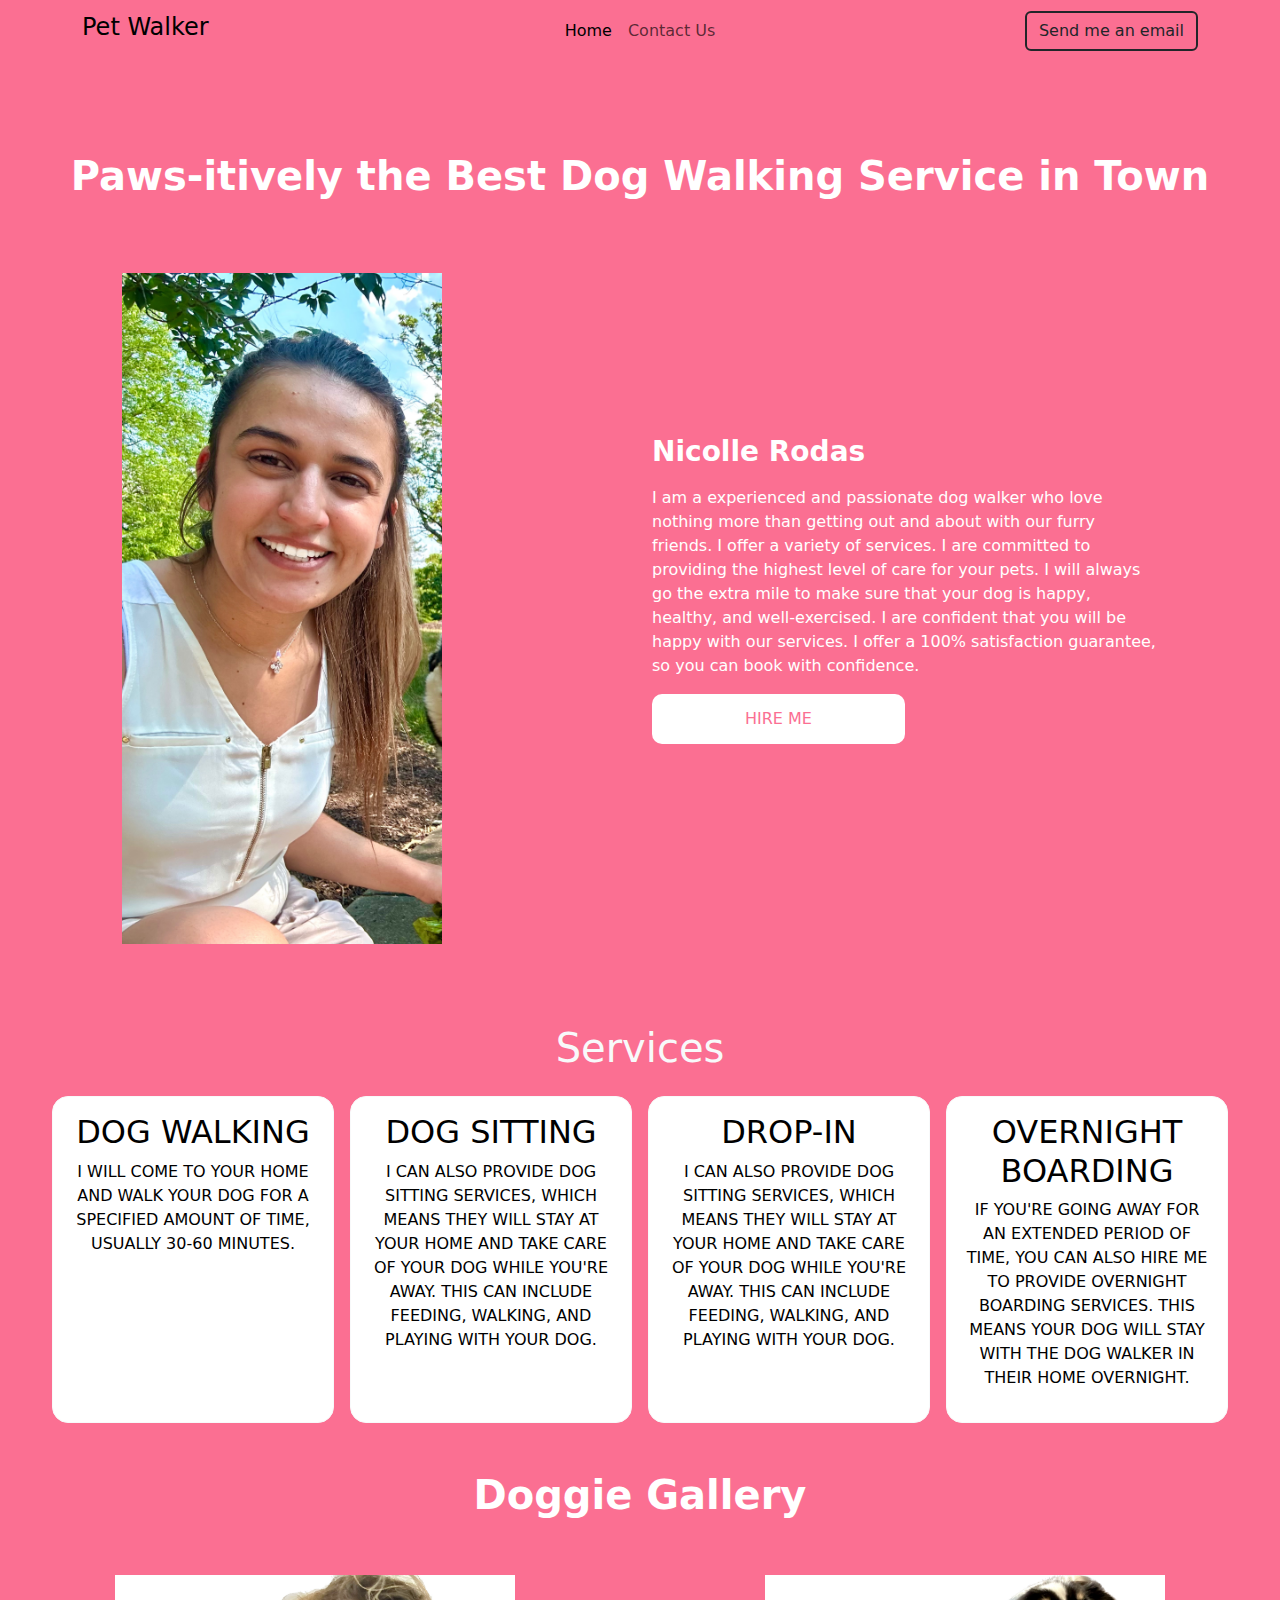
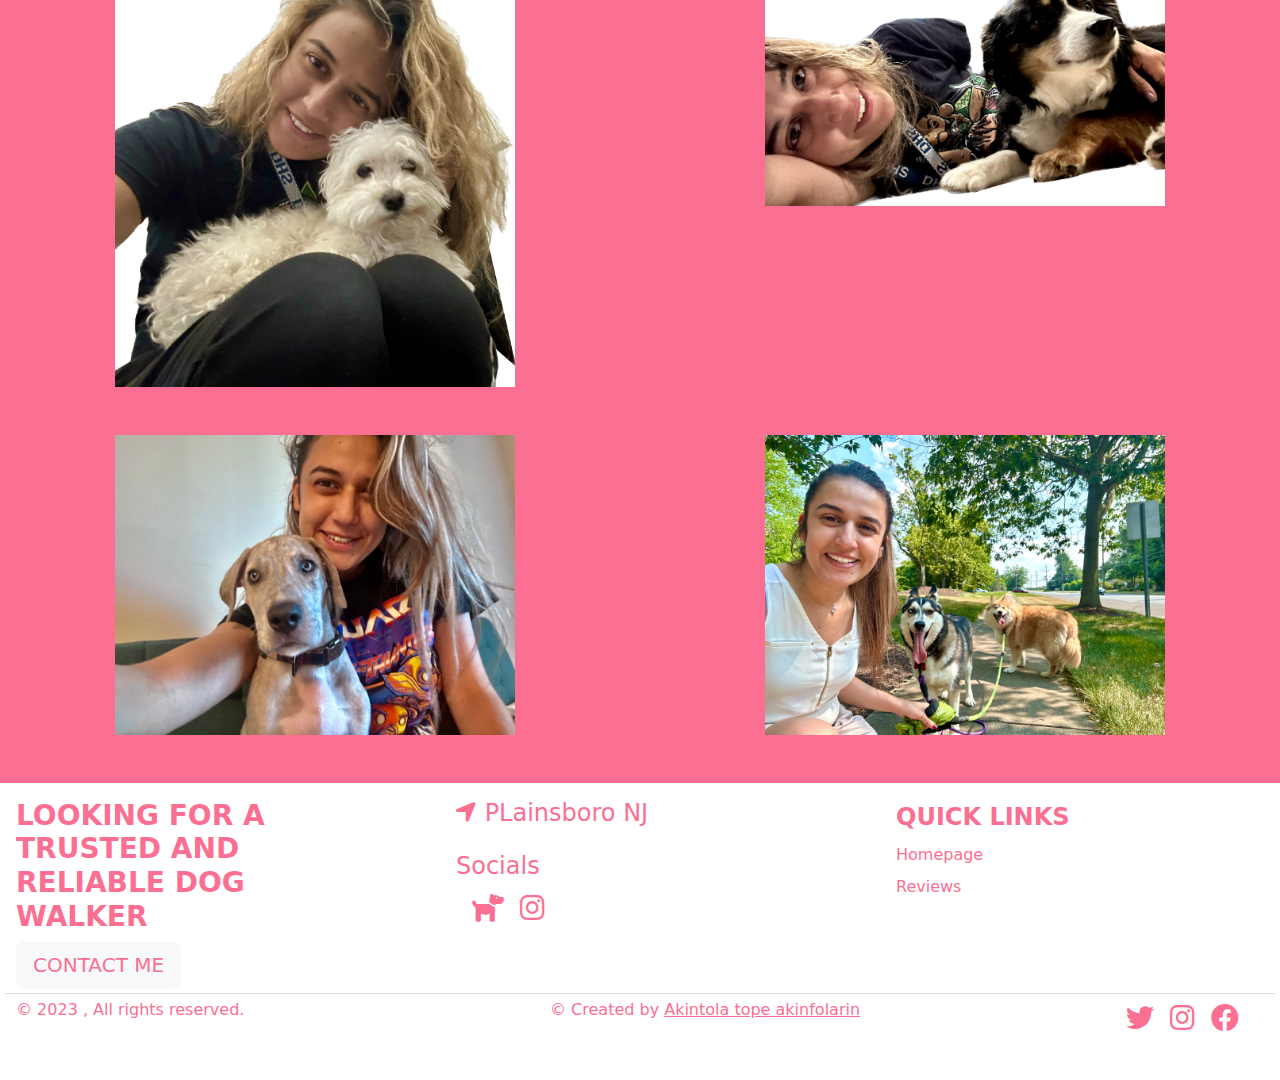
<file: index.html>
<html lang="en">

<head>
    <meta charset="UTF-8">
    <meta name="viewport" content="width=device-width, initial-scale=1.0">
    <title>Document</title>
    <link rel="stylesheet" href="styles.css">
    <link rel="shortcut icon" href="/src/logo.png" type="image/x-icon">
    <meta name="viewport" content="width=device-width, initial-scale=1">
    <meta name="viewport" content="width=device-width, initial-scale=1, shrink-to-fit=no">
    <link href="./fontawesome-free-6.3.0-web/css/fontawesome.css" rel="stylesheet">
    <link href="./fontawesome-free-6.3.0-web/css/brands.css" rel="stylesheet">
    <link href="./fontawesome-free-6.3.0-web/css/solid.css" rel="stylesheet">
    <link rel="stylesheet" href="./bootstrap/css/bootstrap.css">
</head>

<body>
    <nav class="navbar  navbar-expand-lg text-dark link-dark" >
        <div class="container">
          <a class="navbar-brand col-lg-3 me-0" href="#"><h4 style="font-weight: 200;">Pet Walker</h4></a>
          <button class="navbar-toggler collapsed" type="button" data-bs-toggle="collapse" data-bs-target="#navbarSupportedContent" aria-controls="navbarSupportedContent" aria-expanded="false" aria-label="Toggle navigation">
            <span class="navbar-toggler-icon"></span>
          </button>
          <div class="navbar-collapse justify-content-end collapse" id="navbarSupportedContent" style="">
            <ul class="navbar-nav col-lg-10 justify-content-lg-center">
              <li class="nav-item">
                <a class="nav-link active" aria-current="page" href="#">Home</a>
              </li>
              <li class="nav-item">
                <a class="nav-link" href="#footer">Contact Us</a>
              </li>
            </ul>
            <div class="d-lg-flex col-lg-3 justify-content-lg-end">
                <a class="btn nav-login" href="mailto:nc.sandoval@hotmail.com">Send me an email</a>
           
             </div>
           <!-- <a class="btn btn-rounded login btn-md " href="#" role="button"> Login</a> -->
          </div>
        </div>
      </nav>
    <main class=" ">
        <div class="mt-5 hero-back   p-3">
            <div class="col  ">
                <h3 class="title_h3 m-0 text-align-center fs-1" style="text-align: center;
                font-weight: 600;
                ">Paws-itively the Best Dog Walking Service in Town</h3>
              
            </div>
                 
            <section class="section-1  row align-items-center justify-content-center introduction">
                <div class="col-md-4 mt-5 align-item-center">
    
                    <img src="./images/avatar.jpeg" class=""  width="80%" alt="">
    
                </div>
                <div class="col-lg-1"></div>
                <div class="col-lg-5">
                    <h3 class="title_h3" style="font-weight: 700;">Nicolle Rodas</h3>
                    <P class="hero_text3">I am a experienced and passionate dog walker who love nothing more than
                        getting out and about with our furry friends. I offer a variety of services.
                        I are committed to providing the highest level of care for your pets. I will always go the extra
                        mile to make sure that your dog is happy, healthy, and well-exercised.
                        I are confident that you will be happy with our services. I offer a 100% satisfaction guarantee,
                        so you can book with confidence.
                    </P>
                        <a class="hero_btn col" style="width: 50% !important;
                        display: block;
                        text-align: center;" href="https://wag.me/p/NICOLLE62259">HIRE ME </a>
    
                </div>
               
               
            </section>
        </div>
        <section class="pt-5" id="services">
            <h3 class="align-items-center text-center text-light p-3 fs-1">Services</h3>
            <div class="row gap-3">
                <div style="text-transform: uppercase; " class="card col-lg p-3 dog-hover border-light rounded-4">
                    <h2 class="card-title">Dog walking</h2>
                    <p class="card-details">
                       I will come to your home and walk your dog for a specified amount of time, usually 30-60 minutes.
                    </p>
                </div>

                <div style="text-transform: uppercase; " class="card col-lg p-3 dog-hover border-light rounded-4">
                    <h2 class="card-title">Dog sitting</h2>
                    <p class="card-details ">I can also provide dog sitting services, which means they will stay at your home and take care of your dog while you're away. This can include feeding, walking, and playing with your dog.</p>
                </div>
                <div style="text-transform: uppercase; " class="card col-lg p-3 dog-hover border-light rounded-4">
                    <h2 class="card-title">Drop-in</h2>
                    <p class="card-details">I can also provide dog sitting services, which means they will stay at your home and take care of your dog while you're away. This can include feeding, walking, and playing with your dog.</p>
                </div>
                <div style="text-transform: uppercase; " class="card col-lg p-3 dog-hover border-light rounded-4">
                    <h2 class="card-title">Overnight boarding</h2>
                    <p class="card-details">If you're going away for an extended period of time, you can also hire me to provide overnight boarding services. This means your dog will stay with the dog walker in their home overnight.
                    </p>
                </div>
            </div>
        </section>
        <section id="dog_reviews" class=" dog_reviews">
            <h4 class="align-items-center text-center p-5 fs-1" style="font-weight: 700;">Doggie Gallery</h4>
            <section class="row gap-3 align-items-center justify-content-evenly ">
                <!-- <div class="card p-2 border-light rounded-4 dog-hover" style="width:30rem; ">
                    <img src="./images/dog1.jpg" alt="">
                </div>
                <div class="card p-2  border-light rounded-4 dog-hover" style="width:30rem; ">
                    <img src="./images/dog2.jpg" alt="">
                </div>
                 -->
                 <div class="container text-center">
                    <div class="row gap-5 justify-content-between">
                      <div class="col"><img src="./images/dog1.jpg" style="width:25rem; " alt=""></div>
                      <div class="col"><img src="./images/dog2.jpg" style="width:25rem; " alt=""></div>
                      <div class="col"><img src="./images/dog3.jpeg" style="width:25rem; " alt=""></div>
                      <div class="col"><img src="./images/dog-main.jpeg" style="width:25rem; " alt=""></div>
                    </div>
                  </div>
            </section>
        </section>
        <section class="reviews">
            
        </section>
    </main>
    <footer id="footer" class="mt-5 p-3">
        <div class="row justify-content-center gap-5">
            <div class="col-lg gap-5">
                <h3 style="text-transform: uppercase; font-weight:600;">
                    Looking for a trusted and reliable dog walker
                </h3>
                <a class="btn btn-light btn-lg fw-4" style="color: #FB6F92;" href="mailto:nc.sandoval@hotmail.com">CONTACT ME</a>

                
            </div>
            
            <div class="col">
                <div>
                    <h4><i class="fa fa-location-arrow" aria-hidden="true"></i> PLainsboro NJ</h4>
                </div>
                <div class="col-lg pt-3">
                    <h4 class="">Socials</h4>
                    <ul class="list-unstyled align-items-center d-flex">
                       
                        <li class="fs-3 ms-3"><a class=" " style="color: #FB6F92;" href="https://wag.me/p/NICOLLE62259"><i class="fa-solid fa-dog"></i></a>
                        </li>
                        <li class="fs-3 ms-3"><a class="" style="color: #FB6F92;" href="#"><i class="fab fa-instagram"></i></a></li>
                    </ul>
                </div>
              
            </div>
            <div class="col align-items-center">
                <ul class="nav  row">

                    <li class="nav-item  mb-2"><a href="#" class="nav-link p-0 fs-4 fw-bold" style="color: #FB6F92;">QUICK LINKS</a>
                    </li>
                    <li class="nav-item mb-2"><a href="#" class="nav-link p-0" style="color: #FB6F92;">Homepage</a></li>

                    <li class="nav-item mb-2"><a  href="https://wag.me/p/NICOLLE62259"class="nav-link p-0 "style="color: #FB6F92;">Reviews</a></li>
                </ul>
            </div>
        </div>
        <div class="d-flex justify-content-between row gap-1  py-1 my-1 border-top">
            <div class="col-lg-5 justify-content-center">
                <p>© 2023 , All rights reserved.</p>
            </div>
            <div class="col-lg-5 justify-content-center">
                <p>© Created by <a style="color: #FB6F92;" href="https://twitter.com/photofola">Akintola tope
                        akinfolarin</a></p>
            </div>
            <div class="col-lg">
                <ul class="list-unstyled justify-content-center d-flex">
                    <li class="fs-3 ms-3"><a class=" " style="color: #FB6F92;" href="#"><i class="fab fa-twitter"></i></a></li>
                    <li class="fs-3 ms-3"><a class="" style="color: #FB6F92;" href="#"><i class="fab fa-instagram"></i></a></li>
                    <li class="fs-3 ms-3"><a class="" style="color: #FB6F92;" href="#"><i class="fab fa-facebook"></i></a></li>
                </ul>
            </div>

        </div>

    </footer>
    <script src="./bootstrap/js/bootstrap.bundle.js"></script>

<script>
    const toastTrigger = document.getElementById('liveToastBtn')
    const toastLiveExample = document.getElementById('liveToast')

    if (toastTrigger) {
        const toastBootstrap = bootstrap.Toast.getOrCreateInstance(toastLiveExample)
        toastTrigger.addEventListener('click', () => {
            toastBootstrap.show()
        })
    }
</script>
</body>

</html>
</file>
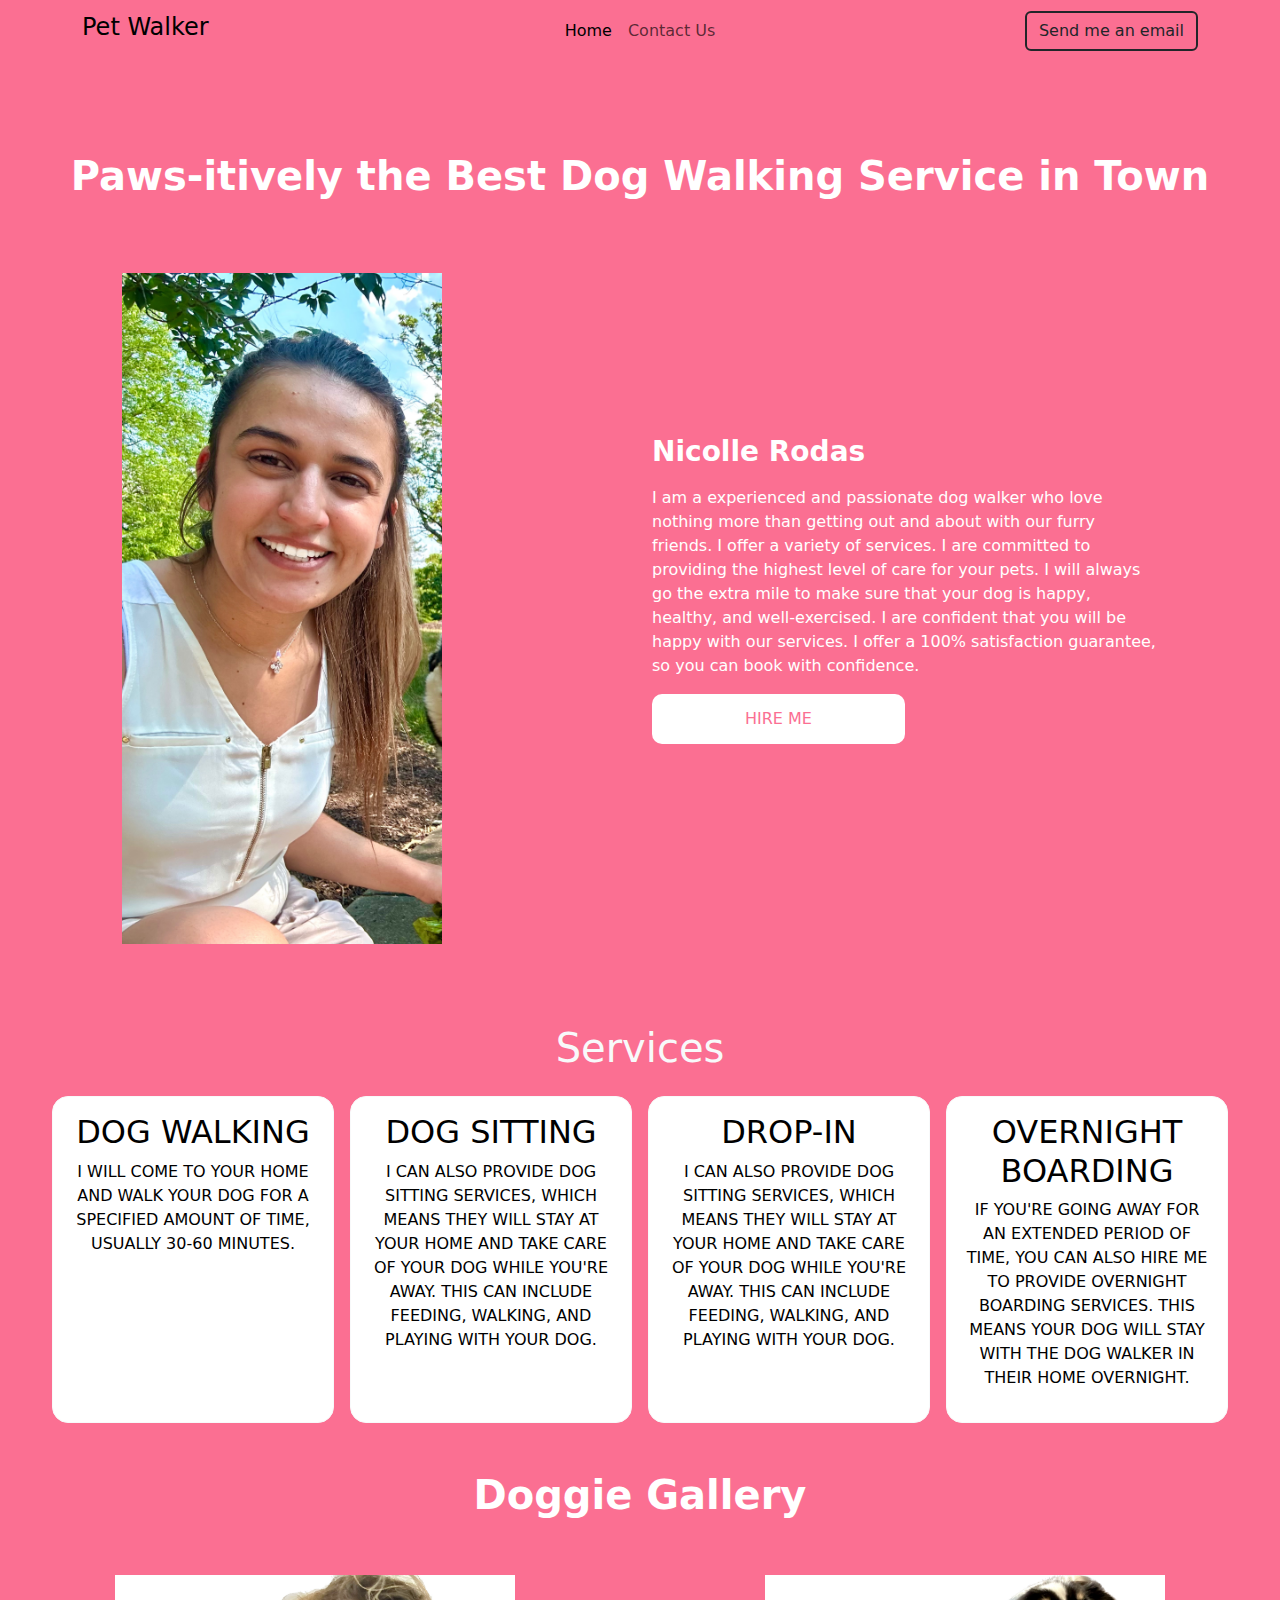
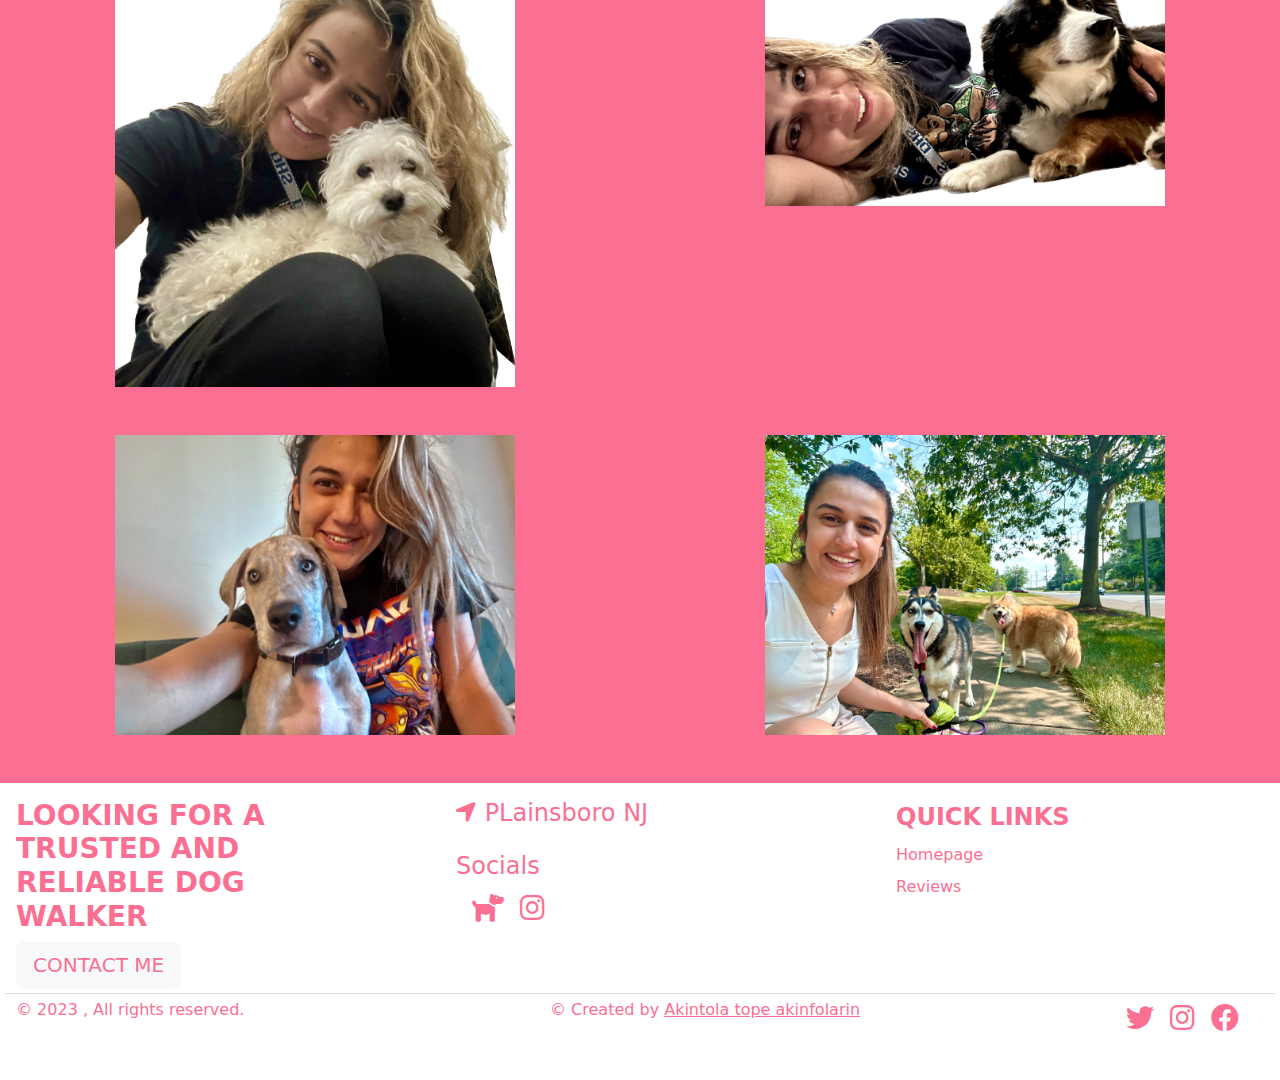
<file: landing_page/index.html>
<html lang="en">

<head>
    <meta charset="UTF-8">
    <meta name="viewport" content="width=device-width, initial-scale=1.0">
    <title>Document</title>
    <link rel="stylesheet" href="styles.css">
    <link rel="shortcut icon" href="../src/logo.png" type="image/x-icon">
    <meta name="viewport" content="width=device-width, initial-scale=1">
    <meta name="viewport" content="width=device-width, initial-scale=1, shrink-to-fit=no">
    <link href="../fontawesome-free-6.3.0-web/css/fontawesome.css" rel="stylesheet">
    <link href="../fontawesome-free-6.3.0-web/css/brands.css" rel="stylesheet">
    <link href="../fontawesome-free-6.3.0-web/css/solid.css" rel="stylesheet">
    <link rel="stylesheet" href="../bootstrap/css/bootstrap.css">
</head>

<body>
    <nav class="navbar  navbar-expand-lg text-dark link-dark" >
        <div class="container">
          <a class="navbar-brand col-lg-3 me-0" href="#"><h4 style="font-weight: 200;">Pet Walker</h4></a>
          <button class="navbar-toggler collapsed" type="button" data-bs-toggle="collapse" data-bs-target="#navbarSupportedContent" aria-controls="navbarSupportedContent" aria-expanded="false" aria-label="Toggle navigation">
            <span class="navbar-toggler-icon"></span>
          </button>
          <div class="navbar-collapse justify-content-end collapse" id="navbarSupportedContent" style="">
            <ul class="navbar-nav col-lg-10 justify-content-lg-center">
              <li class="nav-item">
                <a class="nav-link active" aria-current="page" href="#">Home</a>
              </li>
              <li class="nav-item">
                <a class="nav-link" href="#footer">Contact Us</a>
              </li>
            </ul>
            <div class="d-lg-flex col-lg-3 justify-content-lg-end">
                <a class="btn nav-login" href="mailto:nc.sandoval@hotmail.com">Send me an email</a>
           
             </div>
           <!-- <a class="btn btn-rounded login btn-md " href="#" role="button"> Login</a> -->
          </div>
        </div>
      </nav>
    <main class=" ">
        <div class="mt-5 hero-back   p-3">
            <div class="col  ">
                <h3 class="title_h3 m-0 text-align-center fs-1" style="text-align: center;
                font-weight: 600;
                ">Paws-itively the Best Dog Walking Service in Town</h3>
              
            </div>
                 
            <section class="section-1  row align-items-center justify-content-center introduction">
                <div class="col-md-4 mt-5 align-item-center">
    
                    <img src="./images/avatar.jpeg" class=""  width="80%" alt="">
    
                </div>
                <div class="col-lg-1"></div>
                <div class="col-lg-5">
                    <h3 class="title_h3" style="font-weight: 700;">Nicolle Rodas</h3>
                    <P class="hero_text3">I am a experienced and passionate dog walker who love nothing more than
                        getting out and about with our furry friends. I offer a variety of services.
                        I are committed to providing the highest level of care for your pets. I will always go the extra
                        mile to make sure that your dog is happy, healthy, and well-exercised.
                        I are confident that you will be happy with our services. I offer a 100% satisfaction guarantee,
                        so you can book with confidence.
                    </P>
                        <a class="hero_btn col" style="width: 50% !important;
                        display: block;
                        text-align: center;" href="https://wag.me/p/NICOLLE62259">HIRE ME </a>
    
                </div>
               
               
            </section>
        </div>
        <section class="pt-5" id="services">
            <h3 class="align-items-center text-center text-light p-3 fs-1">Services</h3>
            <div class="row gap-3">
                <div style="text-transform: uppercase; " class="card col-lg p-3 dog-hover border-light rounded-4">
                    <h2 class="card-title">Dog walking</h2>
                    <p class="card-details">
                       I will come to your home and walk your dog for a specified amount of time, usually 30-60 minutes.
                    </p>
                </div>

                <div style="text-transform: uppercase; " class="card col-lg p-3 dog-hover border-light rounded-4">
                    <h2 class="card-title">Dog sitting</h2>
                    <p class="card-details ">I can also provide dog sitting services, which means they will stay at your home and take care of your dog while you're away. This can include feeding, walking, and playing with your dog.</p>
                </div>
                <div style="text-transform: uppercase; " class="card col-lg p-3 dog-hover border-light rounded-4">
                    <h2 class="card-title">Drop-in</h2>
                    <p class="card-details">I can also provide dog sitting services, which means they will stay at your home and take care of your dog while you're away. This can include feeding, walking, and playing with your dog.</p>
                </div>
                <div style="text-transform: uppercase; " class="card col-lg p-3 dog-hover border-light rounded-4">
                    <h2 class="card-title">Overnight boarding</h2>
                    <p class="card-details">If you're going away for an extended period of time, you can also hire me to provide overnight boarding services. This means your dog will stay with the dog walker in their home overnight.
                    </p>
                </div>
            </div>
        </section>
        <section id="dog_reviews" class=" dog_reviews">
            <h4 class="align-items-center text-center p-5 fs-1" style="font-weight: 700;">Doggie Gallery</h4>
            <section class="row gap-3 align-items-center justify-content-evenly ">
                <!-- <div class="card p-2 border-light rounded-4 dog-hover" style="width:30rem; ">
                    <img src="./images/dog1.jpg" alt="">
                </div>
                <div class="card p-2  border-light rounded-4 dog-hover" style="width:30rem; ">
                    <img src="./images/dog2.jpg" alt="">
                </div>
                 -->
                 <div class="container text-center">
                    <div class="row gap-5 justify-content-between">
                      <div class="col"><img src="./images/dog1.jpg" style="width:25rem; " alt=""></div>
                      <div class="col"><img src="./images/dog2.jpg" style="width:25rem; " alt=""></div>
                      <div class="col"><img src="./images/dog3.jpeg" style="width:25rem; " alt=""></div>
                      <div class="col"><img src="./images/dog-main.jpeg" style="width:25rem; " alt=""></div>
                    </div>
                  </div>
            </section>
        </section>
        <section class="reviews">
            
        </section>
    </main>
    <footer id="footer" class="mt-5 p-3">
        <div class="row justify-content-center gap-5">
            <div class="col-lg gap-5">
                <h3 style="text-transform: uppercase; font-weight:600;">
                    Looking for a trusted and reliable dog walker
                </h3>
                <a class="btn btn-light btn-lg fw-4" style="color: #FB6F92;" href="mailto:nc.sandoval@hotmail.com">CONTACT ME</a>

                
            </div>
            
            <div class="col">
                <div>
                    <h4><i class="fa fa-location-arrow" aria-hidden="true"></i> PLainsboro NJ</h4>
                </div>
                <div class="col-lg pt-3">
                    <h4 class="">Socials</h4>
                    <ul class="list-unstyled align-items-center d-flex">
                       
                        <li class="fs-3 ms-3"><a class=" " style="color: #FB6F92;" href="https://wag.me/p/NICOLLE62259"><i class="fa-solid fa-dog"></i></a>
                        </li>
                        <li class="fs-3 ms-3"><a class="" style="color: #FB6F92;" href="#"><i class="fab fa-instagram"></i></a></li>
                    </ul>
                </div>
              
            </div>
            <div class="col align-items-center">
                <ul class="nav  row">

                    <li class="nav-item  mb-2"><a href="#" class="nav-link p-0 fs-4 fw-bold" style="color: #FB6F92;">QUICK LINKS</a>
                    </li>
                    <li class="nav-item mb-2"><a href="#" class="nav-link p-0" style="color: #FB6F92;">Homepage</a></li>

                    <li class="nav-item mb-2"><a  href="https://wag.me/p/NICOLLE62259"class="nav-link p-0 "style="color: #FB6F92;">Reviews</a></li>
                </ul>
            </div>
        </div>
        <div class="d-flex justify-content-between row gap-1  py-1 my-1 border-top">
            <div class="col-lg-5 justify-content-center">
                <p>© 2023 , All rights reserved.</p>
            </div>
            <div class="col-lg-5 justify-content-center">
                <p>© Created by <a style="color: #FB6F92;" href="https://twitter.com/photofola">Akintola tope
                        akinfolarin</a></p>
            </div>
            <div class="col-lg">
                <ul class="list-unstyled justify-content-center d-flex">
                    <li class="fs-3 ms-3"><a class=" " style="color: #FB6F92;" href="#"><i class="fab fa-twitter"></i></a></li>
                    <li class="fs-3 ms-3"><a class="" style="color: #FB6F92;" href="#"><i class="fab fa-instagram"></i></a></li>
                    <li class="fs-3 ms-3"><a class="" style="color: #FB6F92;" href="#"><i class="fab fa-facebook"></i></a></li>
                </ul>
            </div>

        </div>

    </footer>
    <script src="../bootstrap/js/bootstrap.bundle.js"></script>

<script>
    const toastTrigger = document.getElementById('liveToastBtn')
    const toastLiveExample = document.getElementById('liveToast')

    if (toastTrigger) {
        const toastBootstrap = bootstrap.Toast.getOrCreateInstance(toastLiveExample)
        toastTrigger.addEventListener('click', () => {
            toastBootstrap.show()
        })
    }
</script>
</body>

</html>
</file>
<file: styles.css>
* {
    padding: 0;
    margin: 0;
    box-sizing: border-box;
}

body {
    color: #fff !important;
    background-color: #FB6F92 !important;
    display: block;
    font-family: sans-serif;
}

.nav-login{
    color: black;
    border: 2px solid !important;
}
.nav-login:hover{
    color: #fff !important;
    border: 2px solid !important;
}
.hero_back {
  
    background-image: url(/images/back.png);
}

.hero{
    height: 80vh;
    align-items: center;
}
.title {
    width: 50%;

}
.title_h3{
    padding: 2% 0;
}
.hero_btn {
    margin-top: 3%;
    padding: 2%;
    border: solid transparent;
    background: #fff;
    width: 29.5%;
    color: #FB6F92;
    border-radius: 10px;
    width: 30%;
    cursor: pointer;
    text-decoration: none;
}

.hero_btn>a{
    text-decoration: none;
    color: #fff;
    cursor: pointer;
}

.hero_btn>a:hover{
    text-decoration: none;

    cursor: pointer;    
}

#services {
    text-align: center;
    color: black;
    margin: 0 5%;

}
.hero_btn:hover {

    border: solid rgba(255, 234, 2, 0.75);
    color: #fff;
    background-color: rgba(255, 234, 2, 0.75);
}

.hero_text4 {

    width: 40%;
}
.dog_reviews{
    margin: 0 2%;
}
.hero_img {
    width: 50%;
    height: 50%;
}

.hero_img>img {
    width: 100%;
    height: 100%;
}
.bio{
    height: 50vh;
}
.dogs_review{
    height: 100vh;
    display: flex;
    flex-wrap: wrap;

}

.dog-hover:hover{
    color: #FB6F92;
    cursor: pointer;
    border-radius: 20px;
    box-shadow: 0px 0px 10px 0px rgba(255, 234, 2, 0.75);
}
.dog>img{
    width: 50%;
    height: 50%;
}
.dog_details{
    font-size:1rem;
    color: #FB6F92;
}
footer{
    padding: 0 3%; 
    color: #FB6F92;
    text-decoration: none;
    background-color: #fff;
    display: flex;
    flex-direction: column;
}
.footer_info{
    display: flex;
    flex-direction: row;
}
a{
    text-decoration: none;
    color: rgba(255, 234, 2, 0.75);
}
.footer1{
    width: 50%;

}
.site_map>ul{
    list-style: none;
}
.site_map>ul>li{
    padding: 3% 0;
} 
.pink{
    color: #FB6F92;
}
</file>
<file: landing_page/styles.css>
* {
    padding: 0;
    margin: 0;
    box-sizing: border-box;
}

body {
    color: #fff !important;
    background-color: #FB6F92 !important;
    display: block;
    font-family: sans-serif;
}

.nav-login{
    color: black;
    border: 2px solid !important;
}
.nav-login:hover{
    color: #fff !important;
    border: 2px solid !important;
}
.hero_back {
  
    background-image: url(/images/back.png);
}

.hero{
    height: 80vh;
    align-items: center;
}
.title {
    width: 50%;

}
.title_h3{
    padding: 2% 0;
}
.hero_btn {
    margin-top: 3%;
    padding: 2%;
    border: solid transparent;
    background: #fff;
    width: 29.5%;
    color: #FB6F92;
    border-radius: 10px;
    width: 30%;
    cursor: pointer;
    text-decoration: none;
}

.hero_btn>a{
    text-decoration: none;
    color: #fff;
    cursor: pointer;
}

.hero_btn>a:hover{
    text-decoration: none;

    cursor: pointer;    
}

#services {
    text-align: center;
    color: black;
    margin: 0 5%;

}
.hero_btn:hover {

    border: solid rgba(255, 234, 2, 0.75);
    color: #fff;
    background-color: rgba(255, 234, 2, 0.75);
}

.hero_text4 {

    width: 40%;
}
.dog_reviews{
    margin: 0 2%;
}
.hero_img {
    width: 50%;
    height: 50%;
}

.hero_img>img {
    width: 100%;
    height: 100%;
}
.bio{
    height: 50vh;
}
.dogs_review{
    height: 100vh;
    display: flex;
    flex-wrap: wrap;

}

.dog-hover:hover{
    color: #FB6F92;
    cursor: pointer;
    border-radius: 20px;
    box-shadow: 0px 0px 10px 0px rgba(255, 234, 2, 0.75);
}
.dog>img{
    width: 50%;
    height: 50%;
}
.dog_details{
    font-size:1rem;
    color: #FB6F92;
}
footer{
    padding: 0 3%; 
    color: #FB6F92;
    text-decoration: none;
    background-color: #fff;
    display: flex;
    flex-direction: column;
}
.footer_info{
    display: flex;
    flex-direction: row;
}
a{
    text-decoration: none;
    color: rgba(255, 234, 2, 0.75);
}
.footer1{
    width: 50%;

}
.site_map>ul{
    list-style: none;
}
.site_map>ul>li{
    padding: 3% 0;
} 
.pink{
    color: #FB6F92;
}
</file>
<file: fontawesome-free-6.3.0-web/css/brands.css>
/*!
 * Font Awesome Free 6.3.0 by @fontawesome - https://fontawesome.com
 * License - https://fontawesome.com/license/free (Icons: CC BY 4.0, Fonts: SIL OFL 1.1, Code: MIT License)
 * Copyright 2023 Fonticons, Inc.
 */
:root, :host {
  --fa-style-family-brands: 'Font Awesome 6 Brands';
  --fa-font-brands: normal 400 1em/1 'Font Awesome 6 Brands'; }

@font-face {
  font-family: 'Font Awesome 6 Brands';
  font-style: normal;
  font-weight: 400;
  font-display: block;
  src: url("../webfonts/fa-brands-400.woff2") format("woff2"), url("../webfonts/fa-brands-400.ttf") format("truetype"); }

.fab,
.fa-brands {
  font-weight: 400; }

.fa-monero:before {
  content: "\f3d0"; }

.fa-hooli:before {
  content: "\f427"; }

.fa-yelp:before {
  content: "\f1e9"; }

.fa-cc-visa:before {
  content: "\f1f0"; }

.fa-lastfm:before {
  content: "\f202"; }

.fa-shopware:before {
  content: "\f5b5"; }

.fa-creative-commons-nc:before {
  content: "\f4e8"; }

.fa-aws:before {
  content: "\f375"; }

.fa-redhat:before {
  content: "\f7bc"; }

.fa-yoast:before {
  content: "\f2b1"; }

.fa-cloudflare:before {
  content: "\e07d"; }

.fa-ups:before {
  content: "\f7e0"; }

.fa-wpexplorer:before {
  content: "\f2de"; }

.fa-dyalog:before {
  content: "\f399"; }

.fa-bity:before {
  content: "\f37a"; }

.fa-stackpath:before {
  content: "\f842"; }

.fa-buysellads:before {
  content: "\f20d"; }

.fa-first-order:before {
  content: "\f2b0"; }

.fa-modx:before {
  content: "\f285"; }

.fa-guilded:before {
  content: "\e07e"; }

.fa-vnv:before {
  content: "\f40b"; }

.fa-square-js:before {
  content: "\f3b9"; }

.fa-js-square:before {
  content: "\f3b9"; }

.fa-microsoft:before {
  content: "\f3ca"; }

.fa-qq:before {
  content: "\f1d6"; }

.fa-orcid:before {
  content: "\f8d2"; }

.fa-java:before {
  content: "\f4e4"; }

.fa-invision:before {
  content: "\f7b0"; }

.fa-creative-commons-pd-alt:before {
  content: "\f4ed"; }

.fa-centercode:before {
  content: "\f380"; }

.fa-glide-g:before {
  content: "\f2a6"; }

.fa-drupal:before {
  content: "\f1a9"; }

.fa-hire-a-helper:before {
  content: "\f3b0"; }

.fa-creative-commons-by:before {
  content: "\f4e7"; }

.fa-unity:before {
  content: "\e049"; }

.fa-whmcs:before {
  content: "\f40d"; }

.fa-rocketchat:before {
  content: "\f3e8"; }

.fa-vk:before {
  content: "\f189"; }

.fa-untappd:before {
  content: "\f405"; }

.fa-mailchimp:before {
  content: "\f59e"; }

.fa-css3-alt:before {
  content: "\f38b"; }

.fa-square-reddit:before {
  content: "\f1a2"; }

.fa-reddit-square:before {
  content: "\f1a2"; }

.fa-vimeo-v:before {
  content: "\f27d"; }

.fa-contao:before {
  content: "\f26d"; }

.fa-square-font-awesome:before {
  content: "\e5ad"; }

.fa-deskpro:before {
  content: "\f38f"; }

.fa-sistrix:before {
  content: "\f3ee"; }

.fa-square-instagram:before {
  content: "\e055"; }

.fa-instagram-square:before {
  content: "\e055"; }

.fa-battle-net:before {
  content: "\f835"; }

.fa-the-red-yeti:before {
  content: "\f69d"; }

.fa-square-hacker-news:before {
  content: "\f3af"; }

.fa-hacker-news-square:before {
  content: "\f3af"; }

.fa-edge:before {
  content: "\f282"; }

.fa-napster:before {
  content: "\f3d2"; }

.fa-square-snapchat:before {
  content: "\f2ad"; }

.fa-snapchat-square:before {
  content: "\f2ad"; }

.fa-google-plus-g:before {
  content: "\f0d5"; }

.fa-artstation:before {
  content: "\f77a"; }

.fa-markdown:before {
  content: "\f60f"; }

.fa-sourcetree:before {
  content: "\f7d3"; }

.fa-google-plus:before {
  content: "\f2b3"; }

.fa-diaspora:before {
  content: "\f791"; }

.fa-foursquare:before {
  content: "\f180"; }

.fa-stack-overflow:before {
  content: "\f16c"; }

.fa-github-alt:before {
  content: "\f113"; }

.fa-phoenix-squadron:before {
  content: "\f511"; }

.fa-pagelines:before {
  content: "\f18c"; }

.fa-algolia:before {
  content: "\f36c"; }

.fa-red-river:before {
  content: "\f3e3"; }

.fa-creative-commons-sa:before {
  content: "\f4ef"; }

.fa-safari:before {
  content: "\f267"; }

.fa-google:before {
  content: "\f1a0"; }

.fa-square-font-awesome-stroke:before {
  content: "\f35c"; }

.fa-font-awesome-alt:before {
  content: "\f35c"; }

.fa-atlassian:before {
  content: "\f77b"; }

.fa-linkedin-in:before {
  content: "\f0e1"; }

.fa-digital-ocean:before {
  content: "\f391"; }

.fa-nimblr:before {
  content: "\f5a8"; }

.fa-chromecast:before {
  content: "\f838"; }

.fa-evernote:before {
  content: "\f839"; }

.fa-hacker-news:before {
  content: "\f1d4"; }

.fa-creative-commons-sampling:before {
  content: "\f4f0"; }

.fa-adversal:before {
  content: "\f36a"; }

.fa-creative-commons:before {
  content: "\f25e"; }

.fa-watchman-monitoring:before {
  content: "\e087"; }

.fa-fonticons:before {
  content: "\f280"; }

.fa-weixin:before {
  content: "\f1d7"; }

.fa-shirtsinbulk:before {
  content: "\f214"; }

.fa-codepen:before {
  content: "\f1cb"; }

.fa-git-alt:before {
  content: "\f841"; }

.fa-lyft:before {
  content: "\f3c3"; }

.fa-rev:before {
  content: "\f5b2"; }

.fa-windows:before {
  content: "\f17a"; }

.fa-wizards-of-the-coast:before {
  content: "\f730"; }

.fa-square-viadeo:before {
  content: "\f2aa"; }

.fa-viadeo-square:before {
  content: "\f2aa"; }

.fa-meetup:before {
  content: "\f2e0"; }

.fa-centos:before {
  content: "\f789"; }

.fa-adn:before {
  content: "\f170"; }

.fa-cloudsmith:before {
  content: "\f384"; }

.fa-pied-piper-alt:before {
  content: "\f1a8"; }

.fa-square-dribbble:before {
  content: "\f397"; }

.fa-dribbble-square:before {
  content: "\f397"; }

.fa-codiepie:before {
  content: "\f284"; }

.fa-node:before {
  content: "\f419"; }

.fa-mix:before {
  content: "\f3cb"; }

.fa-steam:before {
  content: "\f1b6"; }

.fa-cc-apple-pay:before {
  content: "\f416"; }

.fa-scribd:before {
  content: "\f28a"; }

.fa-openid:before {
  content: "\f19b"; }

.fa-instalod:before {
  content: "\e081"; }

.fa-expeditedssl:before {
  content: "\f23e"; }

.fa-sellcast:before {
  content: "\f2da"; }

.fa-square-twitter:before {
  content: "\f081"; }

.fa-twitter-square:before {
  content: "\f081"; }

.fa-r-project:before {
  content: "\f4f7"; }

.fa-delicious:before {
  content: "\f1a5"; }

.fa-freebsd:before {
  content: "\f3a4"; }

.fa-vuejs:before {
  content: "\f41f"; }

.fa-accusoft:before {
  content: "\f369"; }

.fa-ioxhost:before {
  content: "\f208"; }

.fa-fonticons-fi:before {
  content: "\f3a2"; }

.fa-app-store:before {
  content: "\f36f"; }

.fa-cc-mastercard:before {
  content: "\f1f1"; }

.fa-itunes-note:before {
  content: "\f3b5"; }

.fa-golang:before {
  content: "\e40f"; }

.fa-kickstarter:before {
  content: "\f3bb"; }

.fa-grav:before {
  content: "\f2d6"; }

.fa-weibo:before {
  content: "\f18a"; }

.fa-uncharted:before {
  content: "\e084"; }

.fa-firstdraft:before {
  content: "\f3a1"; }

.fa-square-youtube:before {
  content: "\f431"; }

.fa-youtube-square:before {
  content: "\f431"; }

.fa-wikipedia-w:before {
  content: "\f266"; }

.fa-wpressr:before {
  content: "\f3e4"; }

.fa-rendact:before {
  content: "\f3e4"; }

.fa-angellist:before {
  content: "\f209"; }

.fa-galactic-republic:before {
  content: "\f50c"; }

.fa-nfc-directional:before {
  content: "\e530"; }

.fa-skype:before {
  content: "\f17e"; }

.fa-joget:before {
  content: "\f3b7"; }

.fa-fedora:before {
  content: "\f798"; }

.fa-stripe-s:before {
  content: "\f42a"; }

.fa-meta:before {
  content: "\e49b"; }

.fa-laravel:before {
  content: "\f3bd"; }

.fa-hotjar:before {
  content: "\f3b1"; }

.fa-bluetooth-b:before {
  content: "\f294"; }

.fa-sticker-mule:before {
  content: "\f3f7"; }

.fa-creative-commons-zero:before {
  content: "\f4f3"; }

.fa-hips:before {
  content: "\f452"; }

.fa-behance:before {
  content: "\f1b4"; }

.fa-reddit:before {
  content: "\f1a1"; }

.fa-discord:before {
  content: "\f392"; }

.fa-chrome:before {
  content: "\f268"; }

.fa-app-store-ios:before {
  content: "\f370"; }

.fa-cc-discover:before {
  content: "\f1f2"; }

.fa-wpbeginner:before {
  content: "\f297"; }

.fa-confluence:before {
  content: "\f78d"; }

.fa-mdb:before {
  content: "\f8ca"; }

.fa-dochub:before {
  content: "\f394"; }

.fa-accessible-icon:before {
  content: "\f368"; }

.fa-ebay:before {
  content: "\f4f4"; }

.fa-amazon:before {
  content: "\f270"; }

.fa-unsplash:before {
  content: "\e07c"; }

.fa-yarn:before {
  content: "\f7e3"; }

.fa-square-steam:before {
  content: "\f1b7"; }

.fa-steam-square:before {
  content: "\f1b7"; }

.fa-500px:before {
  content: "\f26e"; }

.fa-square-vimeo:before {
  content: "\f194"; }

.fa-vimeo-square:before {
  content: "\f194"; }

.fa-asymmetrik:before {
  content: "\f372"; }

.fa-font-awesome:before {
  content: "\f2b4"; }

.fa-font-awesome-flag:before {
  content: "\f2b4"; }

.fa-font-awesome-logo-full:before {
  content: "\f2b4"; }

.fa-gratipay:before {
  content: "\f184"; }

.fa-apple:before {
  content: "\f179"; }

.fa-hive:before {
  content: "\e07f"; }

.fa-gitkraken:before {
  content: "\f3a6"; }

.fa-keybase:before {
  content: "\f4f5"; }

.fa-apple-pay:before {
  content: "\f415"; }

.fa-padlet:before {
  content: "\e4a0"; }

.fa-amazon-pay:before {
  content: "\f42c"; }

.fa-square-github:before {
  content: "\f092"; }

.fa-github-square:before {
  content: "\f092"; }

.fa-stumbleupon:before {
  content: "\f1a4"; }

.fa-fedex:before {
  content: "\f797"; }

.fa-phoenix-framework:before {
  content: "\f3dc"; }

.fa-shopify:before {
  content: "\e057"; }

.fa-neos:before {
  content: "\f612"; }

.fa-hackerrank:before {
  content: "\f5f7"; }

.fa-researchgate:before {
  content: "\f4f8"; }

.fa-swift:before {
  content: "\f8e1"; }

.fa-angular:before {
  content: "\f420"; }

.fa-speakap:before {
  content: "\f3f3"; }

.fa-angrycreative:before {
  content: "\f36e"; }

.fa-y-combinator:before {
  content: "\f23b"; }

.fa-empire:before {
  content: "\f1d1"; }

.fa-envira:before {
  content: "\f299"; }

.fa-square-gitlab:before {
  content: "\e5ae"; }

.fa-gitlab-square:before {
  content: "\e5ae"; }

.fa-studiovinari:before {
  content: "\f3f8"; }

.fa-pied-piper:before {
  content: "\f2ae"; }

.fa-wordpress:before {
  content: "\f19a"; }

.fa-product-hunt:before {
  content: "\f288"; }

.fa-firefox:before {
  content: "\f269"; }

.fa-linode:before {
  content: "\f2b8"; }

.fa-goodreads:before {
  content: "\f3a8"; }

.fa-square-odnoklassniki:before {
  content: "\f264"; }

.fa-odnoklassniki-square:before {
  content: "\f264"; }

.fa-jsfiddle:before {
  content: "\f1cc"; }

.fa-sith:before {
  content: "\f512"; }

.fa-themeisle:before {
  content: "\f2b2"; }

.fa-page4:before {
  content: "\f3d7"; }

.fa-hashnode:before {
  content: "\e499"; }

.fa-react:before {
  content: "\f41b"; }

.fa-cc-paypal:before {
  content: "\f1f4"; }

.fa-squarespace:before {
  content: "\f5be"; }

.fa-cc-stripe:before {
  content: "\f1f5"; }

.fa-creative-commons-share:before {
  content: "\f4f2"; }

.fa-bitcoin:before {
  content: "\f379"; }

.fa-keycdn:before {
  content: "\f3ba"; }

.fa-opera:before {
  content: "\f26a"; }

.fa-itch-io:before {
  content: "\f83a"; }

.fa-umbraco:before {
  content: "\f8e8"; }

.fa-galactic-senate:before {
  content: "\f50d"; }

.fa-ubuntu:before {
  content: "\f7df"; }

.fa-draft2digital:before {
  content: "\f396"; }

.fa-stripe:before {
  content: "\f429"; }

.fa-houzz:before {
  content: "\f27c"; }

.fa-gg:before {
  content: "\f260"; }

.fa-dhl:before {
  content: "\f790"; }

.fa-square-pinterest:before {
  content: "\f0d3"; }

.fa-pinterest-square:before {
  content: "\f0d3"; }

.fa-xing:before {
  content: "\f168"; }

.fa-blackberry:before {
  content: "\f37b"; }

.fa-creative-commons-pd:before {
  content: "\f4ec"; }

.fa-playstation:before {
  content: "\f3df"; }

.fa-quinscape:before {
  content: "\f459"; }

.fa-less:before {
  content: "\f41d"; }

.fa-blogger-b:before {
  content: "\f37d"; }

.fa-opencart:before {
  content: "\f23d"; }

.fa-vine:before {
  content: "\f1ca"; }

.fa-paypal:before {
  content: "\f1ed"; }

.fa-gitlab:before {
  content: "\f296"; }

.fa-typo3:before {
  content: "\f42b"; }

.fa-reddit-alien:before {
  content: "\f281"; }

.fa-yahoo:before {
  content: "\f19e"; }

.fa-dailymotion:before {
  content: "\e052"; }

.fa-affiliatetheme:before {
  content: "\f36b"; }

.fa-pied-piper-pp:before {
  content: "\f1a7"; }

.fa-bootstrap:before {
  content: "\f836"; }

.fa-odnoklassniki:before {
  content: "\f263"; }

.fa-nfc-symbol:before {
  content: "\e531"; }

.fa-ethereum:before {
  content: "\f42e"; }

.fa-speaker-deck:before {
  content: "\f83c"; }

.fa-creative-commons-nc-eu:before {
  content: "\f4e9"; }

.fa-patreon:before {
  content: "\f3d9"; }

.fa-avianex:before {
  content: "\f374"; }

.fa-ello:before {
  content: "\f5f1"; }

.fa-gofore:before {
  content: "\f3a7"; }

.fa-bimobject:before {
  content: "\f378"; }

.fa-facebook-f:before {
  content: "\f39e"; }

.fa-square-google-plus:before {
  content: "\f0d4"; }

.fa-google-plus-square:before {
  content: "\f0d4"; }

.fa-mandalorian:before {
  content: "\f50f"; }

.fa-first-order-alt:before {
  content: "\f50a"; }

.fa-osi:before {
  content: "\f41a"; }

.fa-google-wallet:before {
  content: "\f1ee"; }

.fa-d-and-d-beyond:before {
  content: "\f6ca"; }

.fa-periscope:before {
  content: "\f3da"; }

.fa-fulcrum:before {
  content: "\f50b"; }

.fa-cloudscale:before {
  content: "\f383"; }

.fa-forumbee:before {
  content: "\f211"; }

.fa-mizuni:before {
  content: "\f3cc"; }

.fa-schlix:before {
  content: "\f3ea"; }

.fa-square-xing:before {
  content: "\f169"; }

.fa-xing-square:before {
  content: "\f169"; }

.fa-bandcamp:before {
  content: "\f2d5"; }

.fa-wpforms:before {
  content: "\f298"; }

.fa-cloudversify:before {
  content: "\f385"; }

.fa-usps:before {
  content: "\f7e1"; }

.fa-megaport:before {
  content: "\f5a3"; }

.fa-magento:before {
  content: "\f3c4"; }

.fa-spotify:before {
  content: "\f1bc"; }

.fa-optin-monster:before {
  content: "\f23c"; }

.fa-fly:before {
  content: "\f417"; }

.fa-aviato:before {
  content: "\f421"; }

.fa-itunes:before {
  content: "\f3b4"; }

.fa-cuttlefish:before {
  content: "\f38c"; }

.fa-blogger:before {
  content: "\f37c"; }

.fa-flickr:before {
  content: "\f16e"; }

.fa-viber:before {
  content: "\f409"; }

.fa-soundcloud:before {
  content: "\f1be"; }

.fa-digg:before {
  content: "\f1a6"; }

.fa-tencent-weibo:before {
  content: "\f1d5"; }

.fa-symfony:before {
  content: "\f83d"; }

.fa-maxcdn:before {
  content: "\f136"; }

.fa-etsy:before {
  content: "\f2d7"; }

.fa-facebook-messenger:before {
  content: "\f39f"; }

.fa-audible:before {
  content: "\f373"; }

.fa-think-peaks:before {
  content: "\f731"; }

.fa-bilibili:before {
  content: "\e3d9"; }

.fa-erlang:before {
  content: "\f39d"; }

.fa-cotton-bureau:before {
  content: "\f89e"; }

.fa-dashcube:before {
  content: "\f210"; }

.fa-42-group:before {
  content: "\e080"; }

.fa-innosoft:before {
  content: "\e080"; }

.fa-stack-exchange:before {
  content: "\f18d"; }

.fa-elementor:before {
  content: "\f430"; }

.fa-square-pied-piper:before {
  content: "\e01e"; }

.fa-pied-piper-square:before {
  content: "\e01e"; }

.fa-creative-commons-nd:before {
  content: "\f4eb"; }

.fa-palfed:before {
  content: "\f3d8"; }

.fa-superpowers:before {
  content: "\f2dd"; }

.fa-resolving:before {
  content: "\f3e7"; }

.fa-xbox:before {
  content: "\f412"; }

.fa-searchengin:before {
  content: "\f3eb"; }

.fa-tiktok:before {
  content: "\e07b"; }

.fa-square-facebook:before {
  content: "\f082"; }

.fa-facebook-square:before {
  content: "\f082"; }

.fa-renren:before {
  content: "\f18b"; }

.fa-linux:before {
  content: "\f17c"; }

.fa-glide:before {
  content: "\f2a5"; }

.fa-linkedin:before {
  content: "\f08c"; }

.fa-hubspot:before {
  content: "\f3b2"; }

.fa-deploydog:before {
  content: "\f38e"; }

.fa-twitch:before {
  content: "\f1e8"; }

.fa-ravelry:before {
  content: "\f2d9"; }

.fa-mixer:before {
  content: "\e056"; }

.fa-square-lastfm:before {
  content: "\f203"; }

.fa-lastfm-square:before {
  content: "\f203"; }

.fa-vimeo:before {
  content: "\f40a"; }

.fa-mendeley:before {
  content: "\f7b3"; }

.fa-uniregistry:before {
  content: "\f404"; }

.fa-figma:before {
  content: "\f799"; }

.fa-creative-commons-remix:before {
  content: "\f4ee"; }

.fa-cc-amazon-pay:before {
  content: "\f42d"; }

.fa-dropbox:before {
  content: "\f16b"; }

.fa-instagram:before {
  content: "\f16d"; }

.fa-cmplid:before {
  content: "\e360"; }

.fa-facebook:before {
  content: "\f09a"; }

.fa-gripfire:before {
  content: "\f3ac"; }

.fa-jedi-order:before {
  content: "\f50e"; }

.fa-uikit:before {
  content: "\f403"; }

.fa-fort-awesome-alt:before {
  content: "\f3a3"; }

.fa-phabricator:before {
  content: "\f3db"; }

.fa-ussunnah:before {
  content: "\f407"; }

.fa-earlybirds:before {
  content: "\f39a"; }

.fa-trade-federation:before {
  content: "\f513"; }

.fa-autoprefixer:before {
  content: "\f41c"; }

.fa-whatsapp:before {
  content: "\f232"; }

.fa-slideshare:before {
  content: "\f1e7"; }

.fa-google-play:before {
  content: "\f3ab"; }

.fa-viadeo:before {
  content: "\f2a9"; }

.fa-line:before {
  content: "\f3c0"; }

.fa-google-drive:before {
  content: "\f3aa"; }

.fa-servicestack:before {
  content: "\f3ec"; }

.fa-simplybuilt:before {
  content: "\f215"; }

.fa-bitbucket:before {
  content: "\f171"; }

.fa-imdb:before {
  content: "\f2d8"; }

.fa-deezer:before {
  content: "\e077"; }

.fa-raspberry-pi:before {
  content: "\f7bb"; }

.fa-jira:before {
  content: "\f7b1"; }

.fa-docker:before {
  content: "\f395"; }

.fa-screenpal:before {
  content: "\e570"; }

.fa-bluetooth:before {
  content: "\f293"; }

.fa-gitter:before {
  content: "\f426"; }

.fa-d-and-d:before {
  content: "\f38d"; }

.fa-microblog:before {
  content: "\e01a"; }

.fa-cc-diners-club:before {
  content: "\f24c"; }

.fa-gg-circle:before {
  content: "\f261"; }

.fa-pied-piper-hat:before {
  content: "\f4e5"; }

.fa-kickstarter-k:before {
  content: "\f3bc"; }

.fa-yandex:before {
  content: "\f413"; }

.fa-readme:before {
  content: "\f4d5"; }

.fa-html5:before {
  content: "\f13b"; }

.fa-sellsy:before {
  content: "\f213"; }

.fa-sass:before {
  content: "\f41e"; }

.fa-wirsindhandwerk:before {
  content: "\e2d0"; }

.fa-wsh:before {
  content: "\e2d0"; }

.fa-buromobelexperte:before {
  content: "\f37f"; }

.fa-salesforce:before {
  content: "\f83b"; }

.fa-octopus-deploy:before {
  content: "\e082"; }

.fa-medapps:before {
  content: "\f3c6"; }

.fa-ns8:before {
  content: "\f3d5"; }

.fa-pinterest-p:before {
  content: "\f231"; }

.fa-apper:before {
  content: "\f371"; }

.fa-fort-awesome:before {
  content: "\f286"; }

.fa-waze:before {
  content: "\f83f"; }

.fa-cc-jcb:before {
  content: "\f24b"; }

.fa-snapchat:before {
  content: "\f2ab"; }

.fa-snapchat-ghost:before {
  content: "\f2ab"; }

.fa-fantasy-flight-games:before {
  content: "\f6dc"; }

.fa-rust:before {
  content: "\e07a"; }

.fa-wix:before {
  content: "\f5cf"; }

.fa-square-behance:before {
  content: "\f1b5"; }

.fa-behance-square:before {
  content: "\f1b5"; }

.fa-supple:before {
  content: "\f3f9"; }

.fa-rebel:before {
  content: "\f1d0"; }

.fa-css3:before {
  content: "\f13c"; }

.fa-staylinked:before {
  content: "\f3f5"; }

.fa-kaggle:before {
  content: "\f5fa"; }

.fa-space-awesome:before {
  content: "\e5ac"; }

.fa-deviantart:before {
  content: "\f1bd"; }

.fa-cpanel:before {
  content: "\f388"; }

.fa-goodreads-g:before {
  content: "\f3a9"; }

.fa-square-git:before {
  content: "\f1d2"; }

.fa-git-square:before {
  content: "\f1d2"; }

.fa-square-tumblr:before {
  content: "\f174"; }

.fa-tumblr-square:before {
  content: "\f174"; }

.fa-trello:before {
  content: "\f181"; }

.fa-creative-commons-nc-jp:before {
  content: "\f4ea"; }

.fa-get-pocket:before {
  content: "\f265"; }

.fa-perbyte:before {
  content: "\e083"; }

.fa-grunt:before {
  content: "\f3ad"; }

.fa-weebly:before {
  content: "\f5cc"; }

.fa-connectdevelop:before {
  content: "\f20e"; }

.fa-leanpub:before {
  content: "\f212"; }

.fa-black-tie:before {
  content: "\f27e"; }

.fa-themeco:before {
  content: "\f5c6"; }

.fa-python:before {
  content: "\f3e2"; }

.fa-android:before {
  content: "\f17b"; }

.fa-bots:before {
  content: "\e340"; }

.fa-free-code-camp:before {
  content: "\f2c5"; }

.fa-hornbill:before {
  content: "\f592"; }

.fa-js:before {
  content: "\f3b8"; }

.fa-ideal:before {
  content: "\e013"; }

.fa-git:before {
  content: "\f1d3"; }

.fa-dev:before {
  content: "\f6cc"; }

.fa-sketch:before {
  content: "\f7c6"; }

.fa-yandex-international:before {
  content: "\f414"; }

.fa-cc-amex:before {
  content: "\f1f3"; }

.fa-uber:before {
  content: "\f402"; }

.fa-github:before {
  content: "\f09b"; }

.fa-php:before {
  content: "\f457"; }

.fa-alipay:before {
  content: "\f642"; }

.fa-youtube:before {
  content: "\f167"; }

.fa-skyatlas:before {
  content: "\f216"; }

.fa-firefox-browser:before {
  content: "\e007"; }

.fa-replyd:before {
  content: "\f3e6"; }

.fa-suse:before {
  content: "\f7d6"; }

.fa-jenkins:before {
  content: "\f3b6"; }

.fa-twitter:before {
  content: "\f099"; }

.fa-rockrms:before {
  content: "\f3e9"; }

.fa-pinterest:before {
  content: "\f0d2"; }

.fa-buffer:before {
  content: "\f837"; }

.fa-npm:before {
  content: "\f3d4"; }

.fa-yammer:before {
  content: "\f840"; }

.fa-btc:before {
  content: "\f15a"; }

.fa-dribbble:before {
  content: "\f17d"; }

.fa-stumbleupon-circle:before {
  content: "\f1a3"; }

.fa-internet-explorer:before {
  content: "\f26b"; }

.fa-stubber:before {
  content: "\e5c7"; }

.fa-telegram:before {
  content: "\f2c6"; }

.fa-telegram-plane:before {
  content: "\f2c6"; }

.fa-old-republic:before {
  content: "\f510"; }

.fa-odysee:before {
  content: "\e5c6"; }

.fa-square-whatsapp:before {
  content: "\f40c"; }

.fa-whatsapp-square:before {
  content: "\f40c"; }

.fa-node-js:before {
  content: "\f3d3"; }

.fa-edge-legacy:before {
  content: "\e078"; }

.fa-slack:before {
  content: "\f198"; }

.fa-slack-hash:before {
  content: "\f198"; }

.fa-medrt:before {
  content: "\f3c8"; }

.fa-usb:before {
  content: "\f287"; }

.fa-tumblr:before {
  content: "\f173"; }

.fa-vaadin:before {
  content: "\f408"; }

.fa-quora:before {
  content: "\f2c4"; }

.fa-reacteurope:before {
  content: "\f75d"; }

.fa-medium:before {
  content: "\f23a"; }

.fa-medium-m:before {
  content: "\f23a"; }

.fa-amilia:before {
  content: "\f36d"; }

.fa-mixcloud:before {
  content: "\f289"; }

.fa-flipboard:before {
  content: "\f44d"; }

.fa-viacoin:before {
  content: "\f237"; }

.fa-critical-role:before {
  content: "\f6c9"; }

.fa-sitrox:before {
  content: "\e44a"; }

.fa-discourse:before {
  content: "\f393"; }

.fa-joomla:before {
  content: "\f1aa"; }

.fa-mastodon:before {
  content: "\f4f6"; }

.fa-airbnb:before {
  content: "\f834"; }

.fa-wolf-pack-battalion:before {
  content: "\f514"; }

.fa-buy-n-large:before {
  content: "\f8a6"; }

.fa-gulp:before {
  content: "\f3ae"; }

.fa-creative-commons-sampling-plus:before {
  content: "\f4f1"; }

.fa-strava:before {
  content: "\f428"; }

.fa-ember:before {
  content: "\f423"; }

.fa-canadian-maple-leaf:before {
  content: "\f785"; }

.fa-teamspeak:before {
  content: "\f4f9"; }

.fa-pushed:before {
  content: "\f3e1"; }

.fa-wordpress-simple:before {
  content: "\f411"; }

.fa-nutritionix:before {
  content: "\f3d6"; }

.fa-wodu:before {
  content: "\e088"; }

.fa-google-pay:before {
  content: "\e079"; }

.fa-intercom:before {
  content: "\f7af"; }

.fa-zhihu:before {
  content: "\f63f"; }

.fa-korvue:before {
  content: "\f42f"; }

.fa-pix:before {
  content: "\e43a"; }

.fa-steam-symbol:before {
  content: "\f3f6"; }
</file>
<file: fontawesome-free-6.3.0-web/css/solid.css>
/*!
 * Font Awesome Free 6.3.0 by @fontawesome - https://fontawesome.com
 * License - https://fontawesome.com/license/free (Icons: CC BY 4.0, Fonts: SIL OFL 1.1, Code: MIT License)
 * Copyright 2023 Fonticons, Inc.
 */
:root, :host {
  --fa-style-family-classic: 'Font Awesome 6 Free';
  --fa-font-solid: normal 900 1em/1 'Font Awesome 6 Free'; }

@font-face {
  font-family: 'Font Awesome 6 Free';
  font-style: normal;
  font-weight: 900;
  font-display: block;
  src: url("../webfonts/fa-solid-900.woff2") format("woff2"), url("../webfonts/fa-solid-900.ttf") format("truetype"); }

.fas,
.fa-solid {
  font-weight: 900; }
</file>
